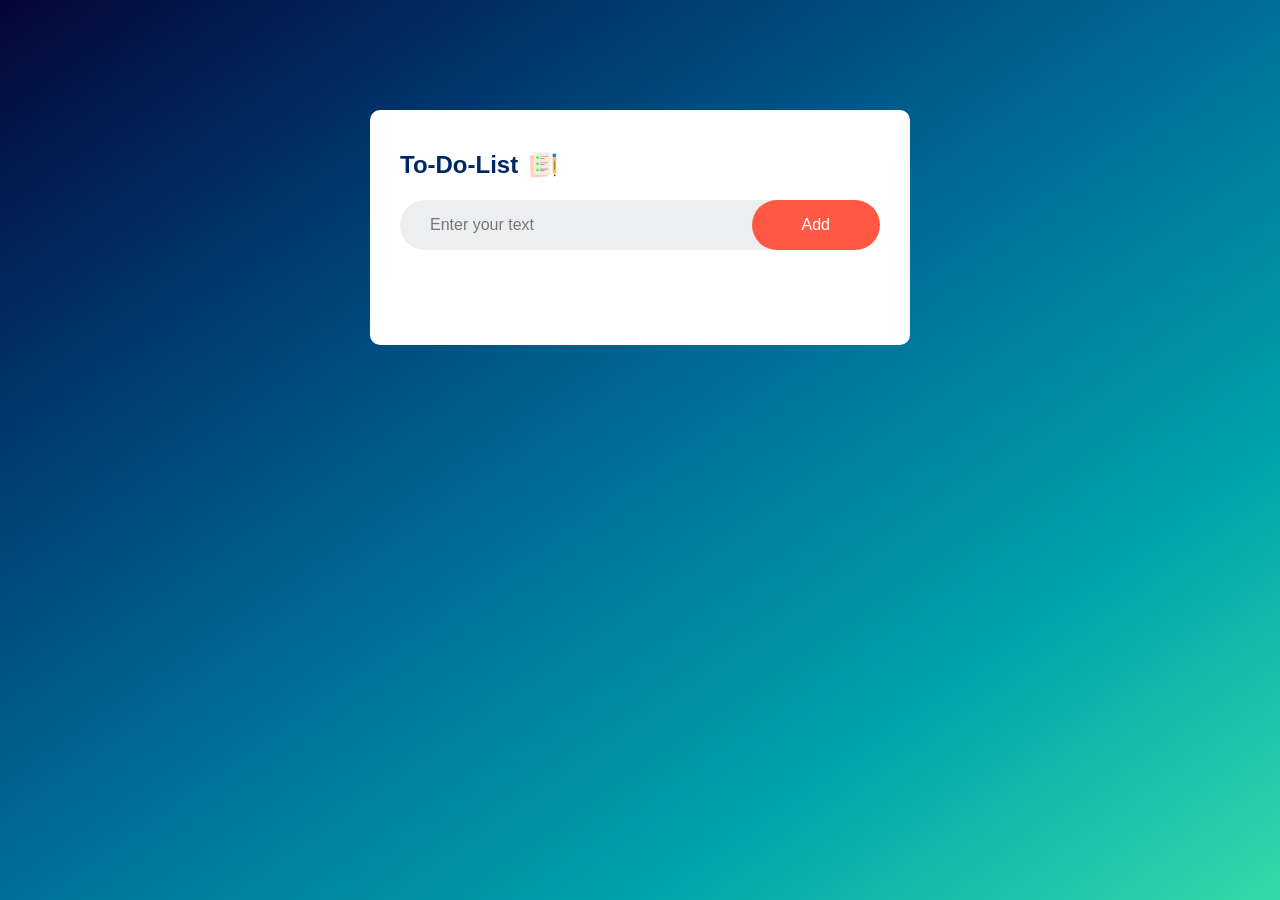
<file: index.html>
<!DOCTYPE html>
<html lang="en">
<head>
  <meta charset="UTF-8">
  <meta name="viewport" content="width=device-width, initial-scale=1.0">
  <title>To do list</title>
  <link rel="stylesheet" href="styles.css">
</head>
<body>
  <div class="container">

    <div class="todo-app">
      <h2>To-Do-List <img src="images/icon.png" ></h2>
      <div class="row">
        <input type="text" id="input-box" placeholder="Enter your text">
        <button onclick="addTask()">Add</button>
      </div>

      <ul id="list-container"></ul>
    <!--<li class="checked">Task 1</li>
        <li>Task 2</li>
        <li>Task 3</li>
      </ul>-->  

    </div>

  </div>

  <script src="scripts.js"></script>
</body>
</html>
</file>
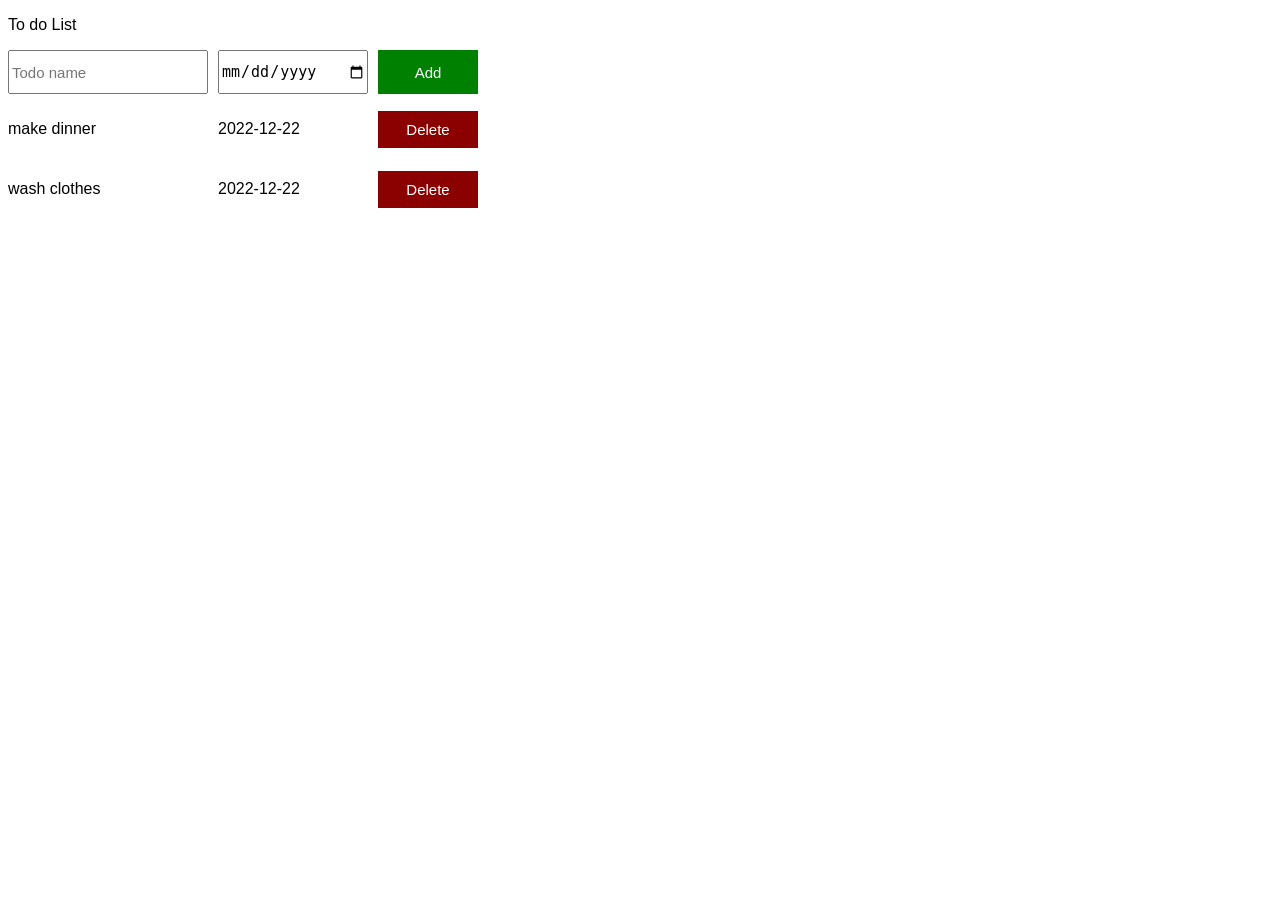
<file: To-do-list.html>
<!DOCTYPE html>
<html lang="en">
<head>
  <meta charset="UTF-8">
  <meta name="viewport" content="width=device-width, initial-scale=1.0">
  <title>Todo-list</title>
  <link rel="stylesheet" href="styles/To-do-list.css">
</head>
<body>
  <p>To do List</p>
  <div class="todo-input-grid">
    <input type="text" placeholder="Todo name" class="js-name-input name-input">
    <input type="date" class="js-due-date-input due-date-input">
    <button class="add-todo-button js-add-todo-button">Add</button>
  </div>

  <div class="js-todo-list todo-grid"></div>
  <script src="scripts/To-do-list.js"></script>
</body>
</html>
</file>
<file: styles.css>
* {
  margin: 0;
  padding: 0;
  font-family: poppins, sans-serif;
  box-sizing: border-box;
}

.container {
  width: 100%;
  min-height: 100vh;
  padding: 10px;
 /* background: linear-gradient(135deg, #153677, #4e0857); */
 background-image: linear-gradient(to right bottom, #050537, #003a70, #006f9a, #00a4ab, #35d9a9);
}

.todo-app {
  background-color: white;
  width: 100%;
  max-width: 540px;
  margin: 100px auto 20px;
  padding: 40px 30px 70px;
  border-radius: 10px;
}

.todo-app h2 {
  color: #002765;
  display: flex;
  align-items: center;
  margin-bottom: 20px;
}

.todo-app h2 img {
  width: 30px;
  margin-left: 10px;
}

.row {
  display: flex;
  align-items: center;
  justify-content: space-between;
  background: #edeef0;
  border-radius: 30px;
  padding-left: 20px;
  margin-bottom: 25px;
  flex-wrap: wrap;
}

input {
  flex: 1;
  border: none;
  background: transparent;
  outline: none;
  padding: 10px;
  font-size: 16px;
}

button {
  border: none;
  outline: none;
  background: #ff5945;
  padding: 16px 50px;
  color: white;
  font-size: 16px;
  cursor: pointer;
  border-radius: 40px;
}

ul li {
  list-style: none;
  font-size: 17px;
  padding: 12px 8px 12px 50px;
  user-select: none;
  cursor: pointer;
  position: relative;
}

ul li::before {
  content: '';
  position: absolute;
  height: 28px;
  width: 28px;
  border-radius: 50%;
  background-image: url(images/unchecked.png);
  background-size: cover;
  background-position: center;
  top: 12px;
  left: 8px;
}

ul li.checked {
  color: #555;
  text-decoration: line-through;
}

ul li.checked::before {
  background-image: url(images/checked.png);
}

ul li span {
  position: absolute;
  right: 0;
  top: 5px;
  width: 40px;
  height: 40px;
  font-size: 22px;
  color: #555;
  line-height: 40px;
  text-align: center;
  border-radius: 50%;
}

ul li span:hover {
  background: #edeef0;
}



@media (max-width: 480px) {
  .todo-app {
    margin: 50px auto 10px;
    padding: 30px 15px 50px
  }

  .todo-app h2 {
    font-size: 20px;
    margin-bottom: 15px;
  }

  .row {
    padding-left: 10px;
  }

  input {
    font-size: 14px;
    width: 100%; 
    margin-bottom: 10px;
    
  }

  button {
    padding: 12px;
    font-size: 8px;
    width: 40%; 
    margin-left: 5px;
    box-sizing: border-box; 
    text-align: center;
  }

  ul li {
    font-size: 15px;
    padding: 10px 8px 10px 40px;
  }
}


@media (max-width: 768px) {
  .todo-app {
    margin: 80px auto 15px;
    padding: 35px 20px 60px;
  }

  .todo-app h2 {
    font-size: 22px;
  }

  .row {
    padding-left: 15px;
  }

  input {
    font-size: 15px;
  }

  button {
    padding: 14px 30px;
    font-size: 15px;
  }

  ul li {
    font-size: 16px;
    padding: 10px 8px 10px 45px;
  }
}


@media (max-width: 992px) {
  .todo-app {
    margin: 90px auto 20px;
    padding: 40px 25px 70px;
  }

  .todo-app h2 {
    font-size: 24px;
  }

  button {
    padding: 16px 35px;
  }
}


@media (max-width: 1200px) {
  .todo-app {
    max-width: 80%;
    padding: 40px 30px 70px;
  }
}
</file>
<file: styles/To-do-list.css>
body {
  font-family: Arial, Helvetica, sans-serif;
}

.todo-grid,
.todo-input-grid {
  display: grid;
  grid-template-columns: 200px 150px 100px;
  column-gap: 10px;
  row-gap: 10px;
  align-items: center;
}

.todo-input-grid {
  margin-bottom: 10px;
  align-items: stretch;
}

.name-input,
.due-date-input {
  font-size: 15px;
  padding-top: 10px;
  padding-bottom: 10px;
}

.add-todo-button {
  background-color: green;
  color: white;
  border: none;
  font-size: 15px;
  cursor: pointer;
  transition: 0.15s;
}
.delete-todo-button {
  background-color: darkred;
  color: white;
  font-size: 15px;
  border: none;
  cursor: pointer;
  padding-top: 10px;
  padding-bottom: 10px;
  transition: 0.15s;
}

.add-todo-button:hover {
  opacity: 0.8;
}
.delete-todo-button:hover {
  opacity: 0.8;
}
</file>
